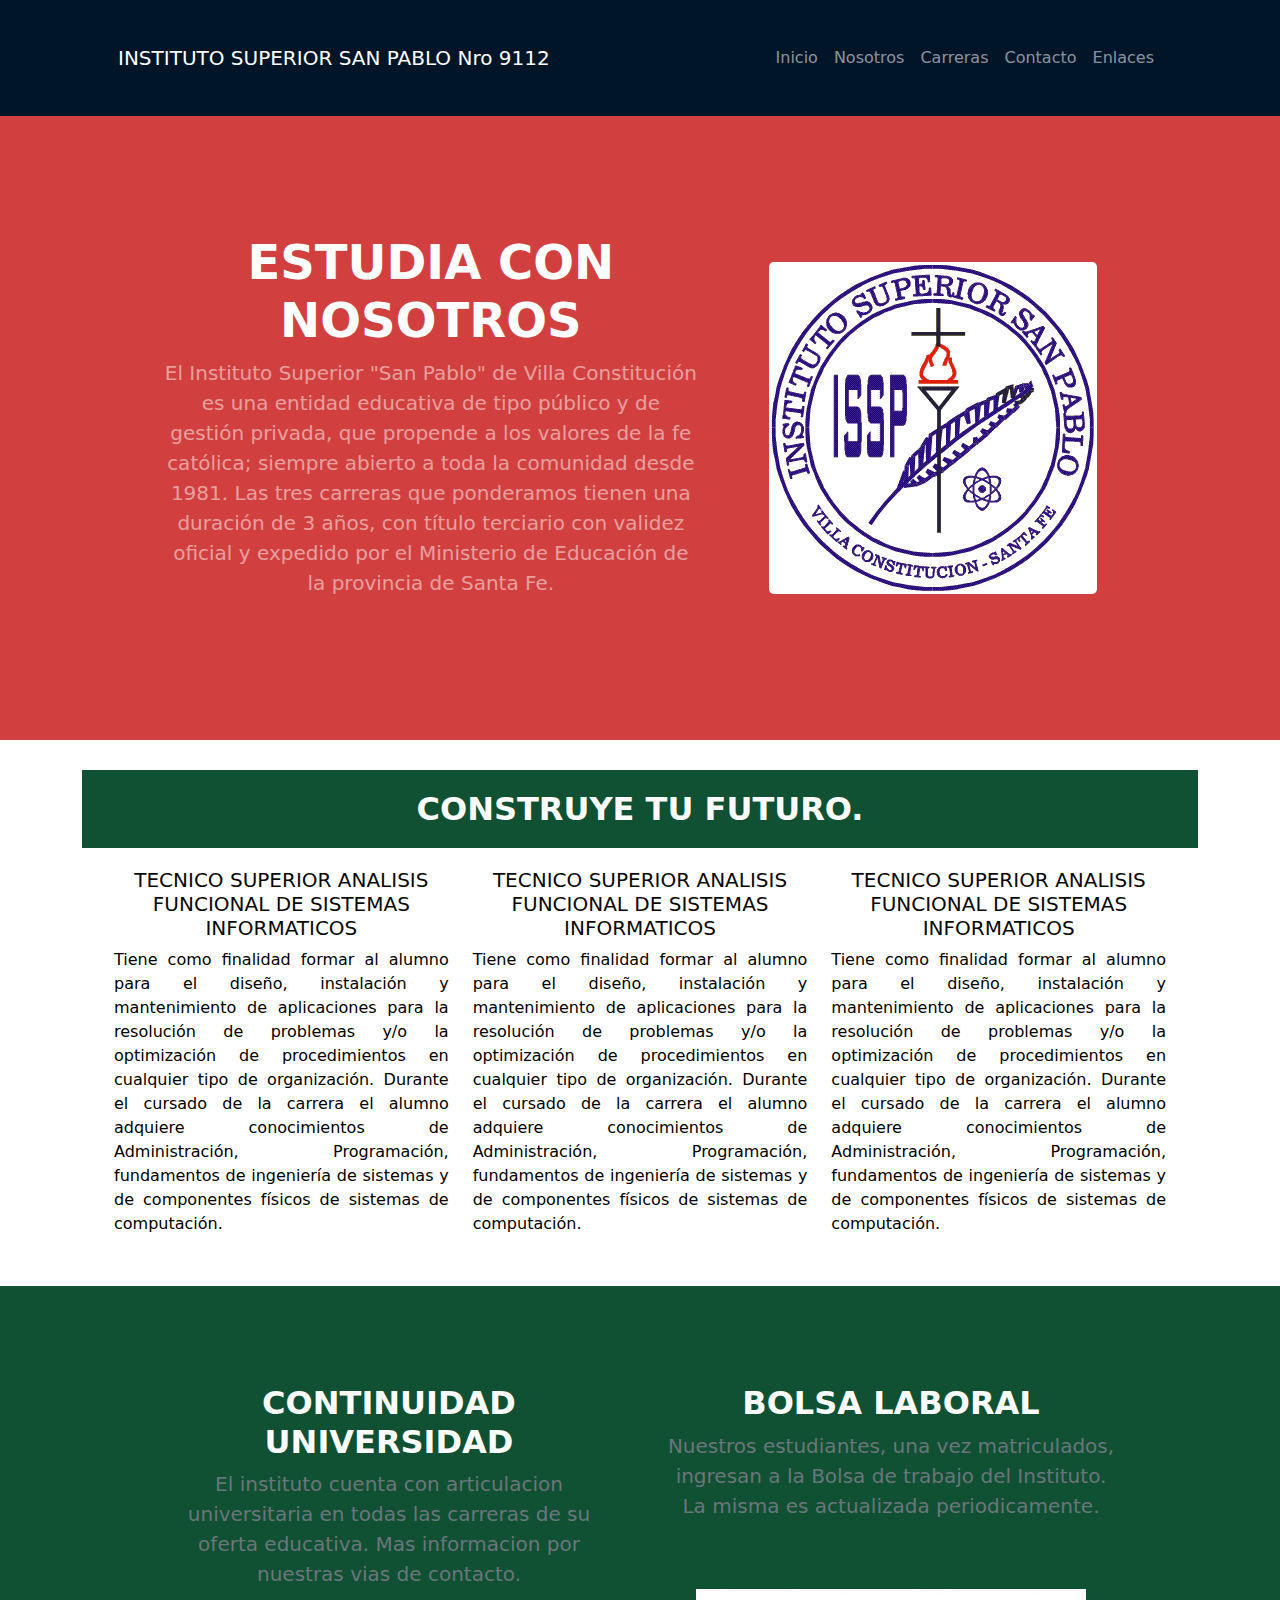
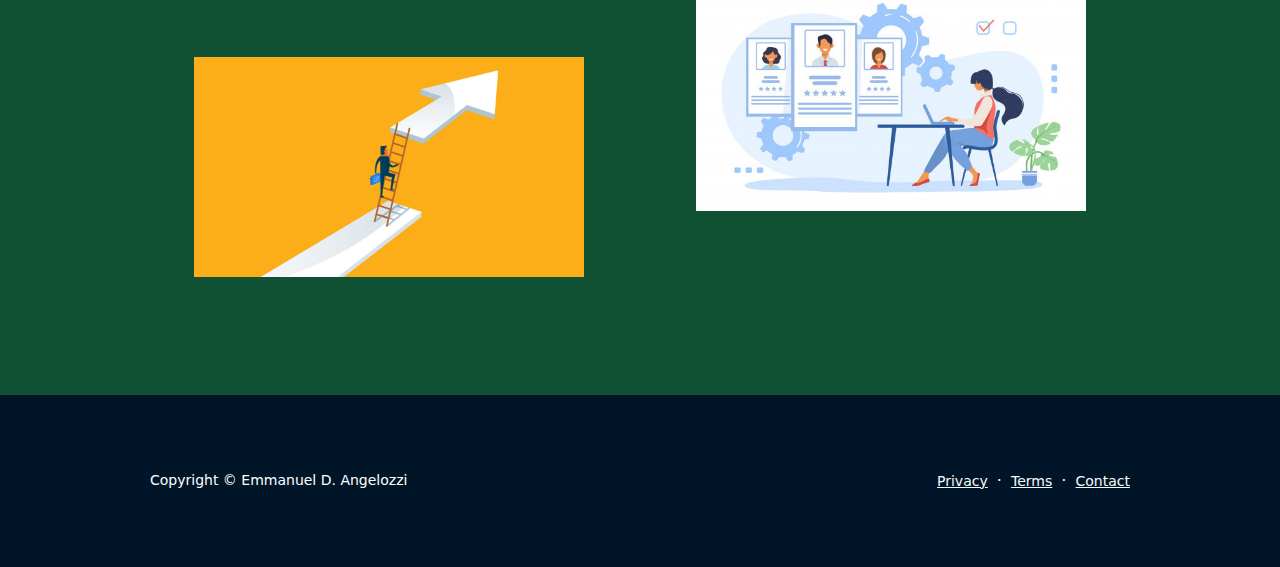
<file: tp3 angelozzi/index.html>
<!DOCTYPE html>
<html lang="en">
    <head>
        <meta charset="utf-8" />
        <meta name="viewport" content="width=device-width, initial-scale=1, shrink-to-fit=no" />
        <meta name="description" content="" />
        <meta name="author" content="" />
        <title>Instituto Superior San Pablo</title>
        <!-- Favicon-->
        <link rel="icon" type="image/x-icon" href="assets/favicon.ico" />
        <!-- Bootstrap icons-->
        <link href="https://cdn.jsdelivr.net/npm/bootstrap-icons@1.5.0/font/bootstrap-icons.css" rel="stylesheet" />
        <!-- Core theme CSS (includes Bootstrap)-->
        <link href="css/styles.css" rel="stylesheet" />
    </head>
    <body class="d-flex flex-column h-100">
        <main class="flex-shrink-0">
            <!-- MENU DE NAVEGACION-->
            <nav class="navbar navbar-expand-lg navbar-dark bg-dark">
                <div class="container px-5">
                    <a class="navbar-brand" href="index.html">INSTITUTO SUPERIOR SAN PABLO Nro 9112</a>
                    <button class="navbar-toggler" type="button" data-bs-toggle="collapse" data-bs-target="#navbarSupportedContent" aria-controls="navbarSupportedContent" aria-expanded="false" aria-label="Toggle navigation"><span class="navbar-toggler-icon"></span></button>
                    <div class="collapse navbar-collapse" id="navbarSupportedContent">
                        <ul class="navbar-nav ms-auto mb-2 mb-lg-0">
                            <li class="nav-item"><a class="nav-link" href="index.html">Inicio</a></li>
                            <li class="nav-item"><a class="nav-link" href="staff.html">Nosotros</a></li>
                            <li class="nav-item"><a class="nav-link" href="carreras.html">Carreras</a></li>
                            <li class="nav-item"><a class="nav-link" href="contacto.html">Contacto</a></li>
                            <li class="nav-item"><a class="nav-link" href="faq.html">Enlaces</a></li>
                        </ul>
                    </div>
                </div>
            </nav>
            <!-- Header-->
            <header class="bg-cosa py-5">
                <div class="container px-5">
                    <div class="row gx-5 align-items-center justify-content-center">
                        <div class="col-lg-8 col-xl-7 col-xxl-6">
                            <div class="estudia">
                                <h1 class="display-5 fw-bolder text-white mb-2">ESTUDIA CON NOSOTROS</h1>
                                <p class="lead fw-normal text-white-50 mb-4">El Instituto Superior "San Pablo" de Villa Constitución es una entidad educativa de tipo público y de gestión privada, que propende a los valores de la fe católica; siempre abierto a toda la comunidad desde 1981. Las tres carreras que ponderamos tienen una duración de 3 años, con título terciario con validez oficial y expedido por el Ministerio de Educación de la provincia de Santa Fe.</p>
                            </div>
                        </div>
                        <div class="col-xl-5 col-xxl-6 d-none d-xl-block text-center"><img class="img-fluid rounded-3 my-5" src="galeria/logoissp.jpg" alt="..." /></div>
                    </div>
                </div>
            </header>
            <!-- CONSTRUYE TU FUTURO-->
            <section>
                <div class="container">
                        <div class="titulo">
                            <h2 class="fw-bolder mb-0 text-center">CONSTRUYE TU FUTURO.</h2>
                        </div>
                    <div class="row">
                        <div class="col sm-4">
                            <h2 class="h5">TECNICO SUPERIOR ANALISIS FUNCIONAL DE SISTEMAS INFORMATICOS</h2>
                            <p class="mb-0">Tiene como finalidad formar al alumno para el diseño, instalación y mantenimiento de aplicaciones para la resolución de problemas y/o la optimización de procedimientos en cualquier tipo de organización. Durante el cursado de la carrera el alumno adquiere conocimientos de Administración, Programación, fundamentos de ingeniería de sistemas y de componentes físicos de sistemas de computación.</p>
                        </div>
                        <div class="col sm-4">
                            <h2 class="h5">TECNICO SUPERIOR ANALISIS FUNCIONAL DE SISTEMAS INFORMATICOS</h2>
                            <p class="mb-0">Tiene como finalidad formar al alumno para el diseño, instalación y mantenimiento de aplicaciones para la resolución de problemas y/o la optimización de procedimientos en cualquier tipo de organización. Durante el cursado de la carrera el alumno adquiere conocimientos de Administración, Programación, fundamentos de ingeniería de sistemas y de componentes físicos de sistemas de computación.</p>
                        </div>
                        <div class="col sm-4">
                            <h2 class="h5">TECNICO SUPERIOR ANALISIS FUNCIONAL DE SISTEMAS INFORMATICOS</h2>
                            <p class="mb-0">Tiene como finalidad formar al alumno para el diseño, instalación y mantenimiento de aplicaciones para la resolución de problemas y/o la optimización de procedimientos en cualquier tipo de organización. Durante el cursado de la carrera el alumno adquiere conocimientos de Administración, Programación, fundamentos de ingeniería de sistemas y de componentes físicos de sistemas de computación.</p>
                        </div>
                    </div>
                </div>
            </section>
            <!-- UNIVERSIDAD Y TRABAJO-->
            <section class="trabajo">
                <div class="container px-5 my-5">
                    <div class="row gx-5 justify-content-center">
                        <div class="col-lg-8 col-xl-6">
                            <div class="text-center">
                                <h2 class="fw-bolder">CONTINUIDAD UNIVERSIDAD</h2>
                                <p class="lead fw-normal text-muted mb-5">El instituto cuenta con articulacion universitaria en todas las carreras de su oferta educativa. Mas informacion por nuestras vias de contacto.</p>
                                <div class="row justify-content-center">
                                    <div class="col">
                                        <img class= "img-fluid" src="galeria/continuidad.jpg" alt="" class="">
                                    </div>
                                    </div>
                                </div>
                            </div>
                            <div class="col-lg-8 col-xl-6">
                                <div class="text-center">
                                    <h2 class="fw-bolder">BOLSA LABORAL</h2>
                                    <p class="lead fw-normal text-muted mb-5">Nuestros estudiantes, una vez matriculados, ingresan a la Bolsa de trabajo del Instituto. La misma es actualizada periodicamente.</p>
                                    <div class="row justify-content-center">
                                        <div class="col">
                                            <img class= "img-fluid" src="galeria/bolsadetrabajo.jpg" alt="" class="">
                                        </div>
                                        </div>
                                    </div>
                                </div>
                        </div>
                    </div>
                </div>
            </section>
        </main>
        <!-- Footer-->
        <footer class="bg-dark py-4 mt-auto">
            <div class="container px-5">
                <div class="row align-items-center justify-content-between flex-column flex-sm-row">
                    <div class="col-auto"><div class="small m-0 text-white">Copyright &copy; Emmanuel D. Angelozzi</div></div>
                    <div class="col-auto">
                        <a class="link-light small" href="#!">Privacy</a>
                        <span class="text-white mx-1">&middot;</span>
                        <a class="link-light small" href="#!">Terms</a>
                        <span class="text-white mx-1">&middot;</span>
                        <a class="link-light small" href="#!">Contact</a>
                    </div>
                </div>
            </div>
        </footer>
        <!-- Bootstrap core JS-->
        <script src="https://cdn.jsdelivr.net/npm/bootstrap@5.0.2/dist/js/bootstrap.bundle.min.js"></script>
        <!-- Core theme JS-->
        <script src="js/scripts.js"></script>
    </body>
</html>
</file>
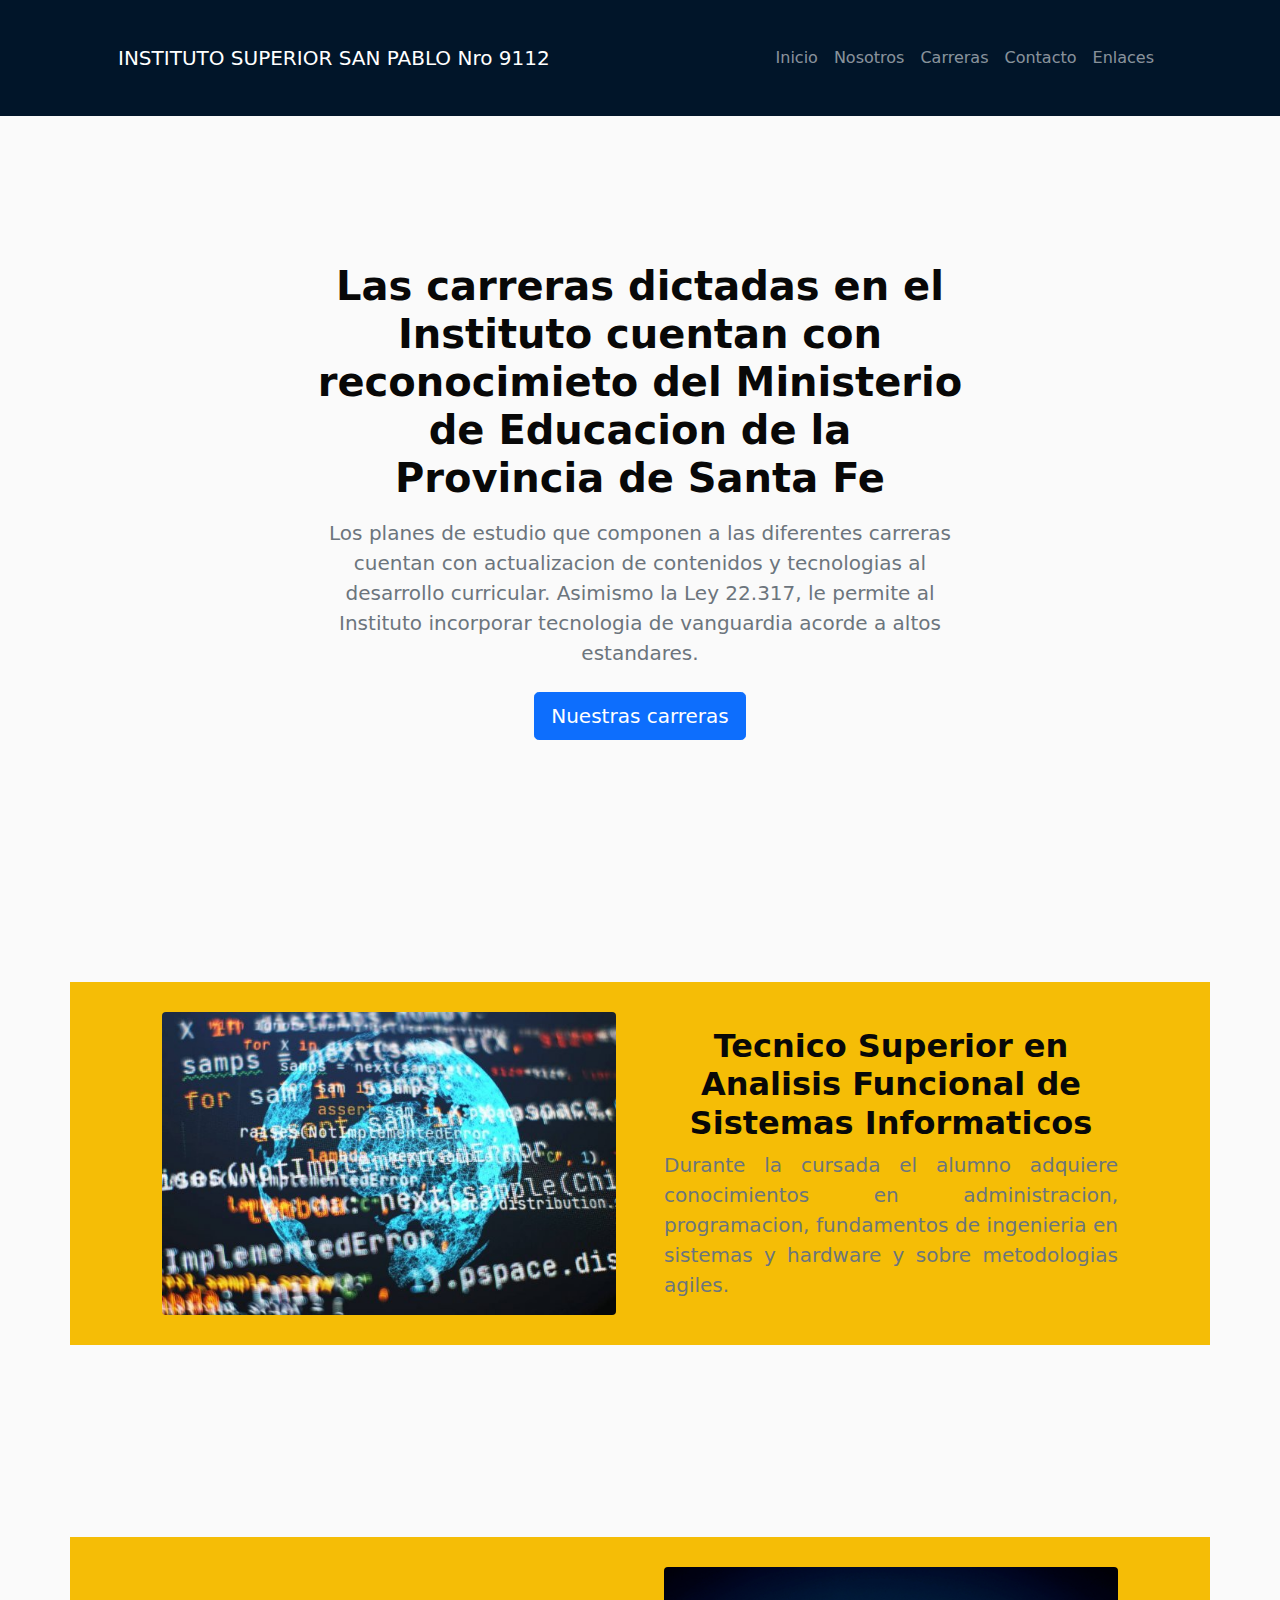
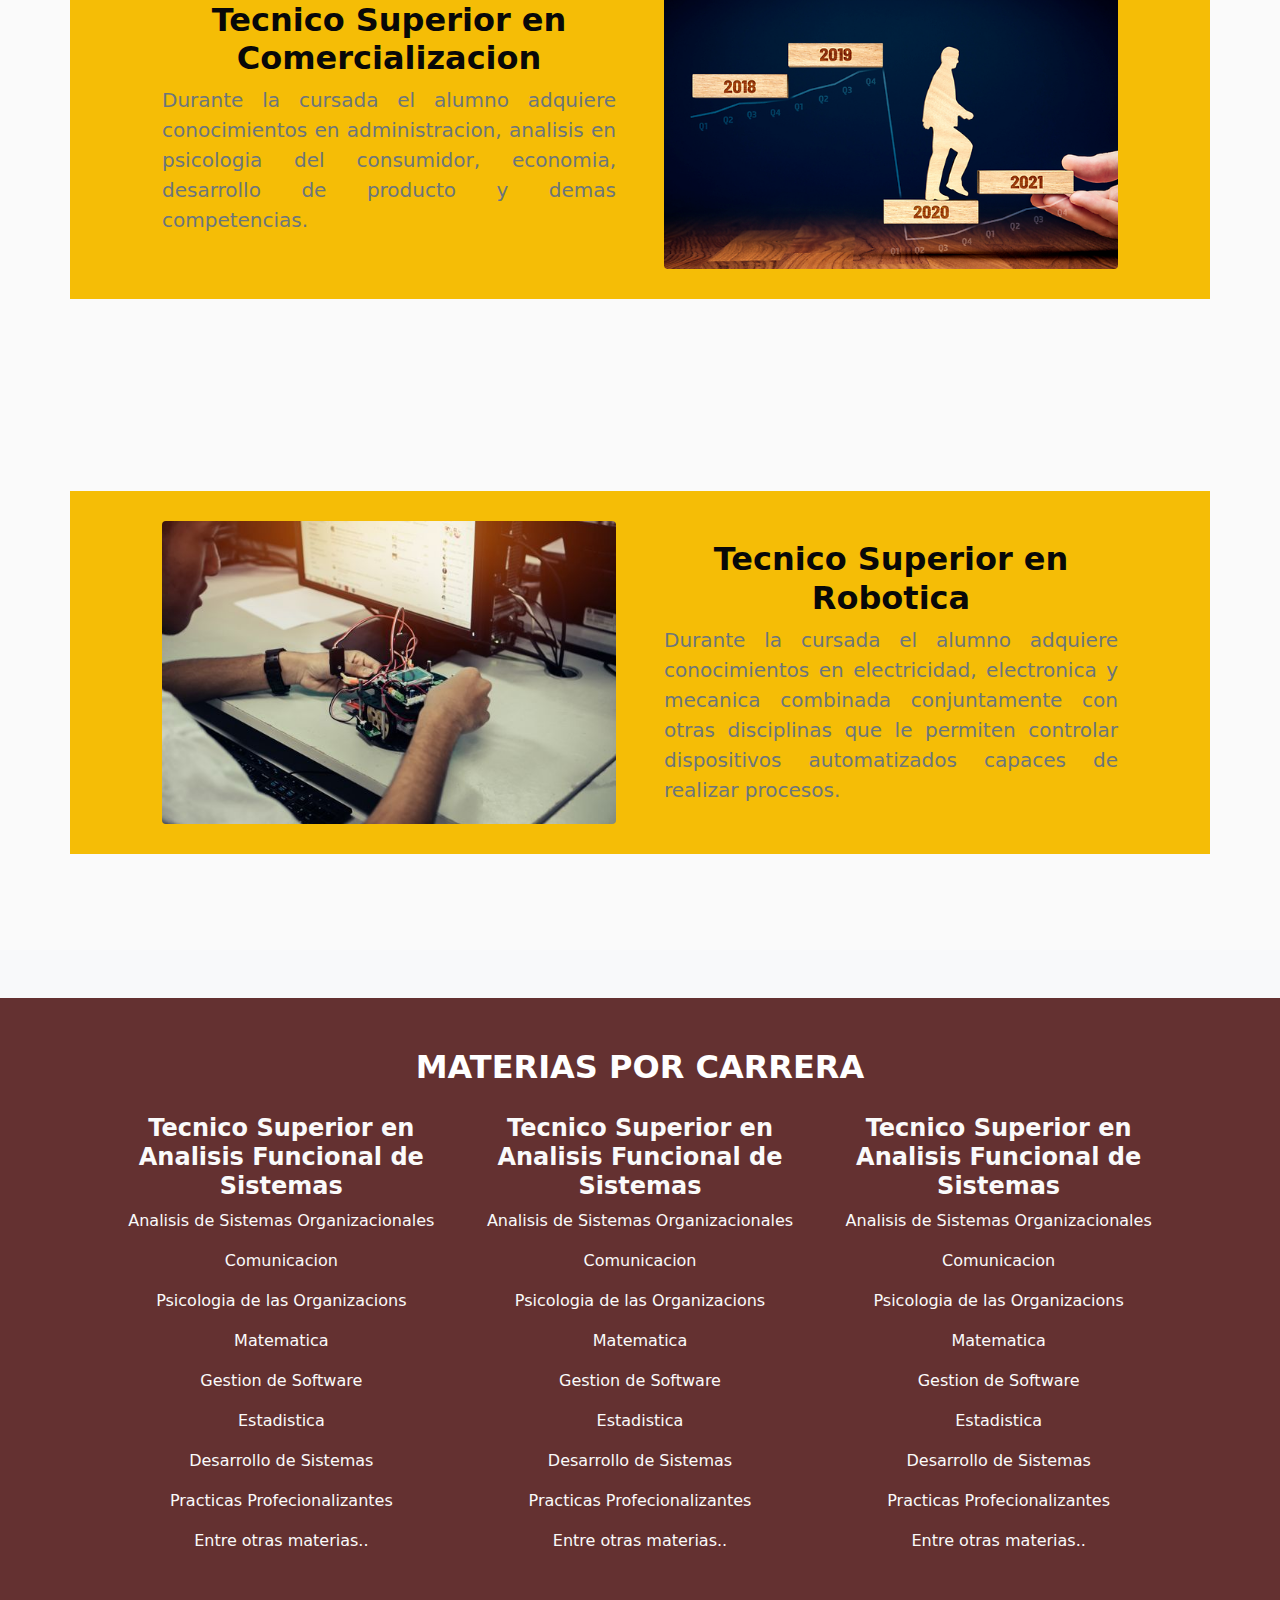
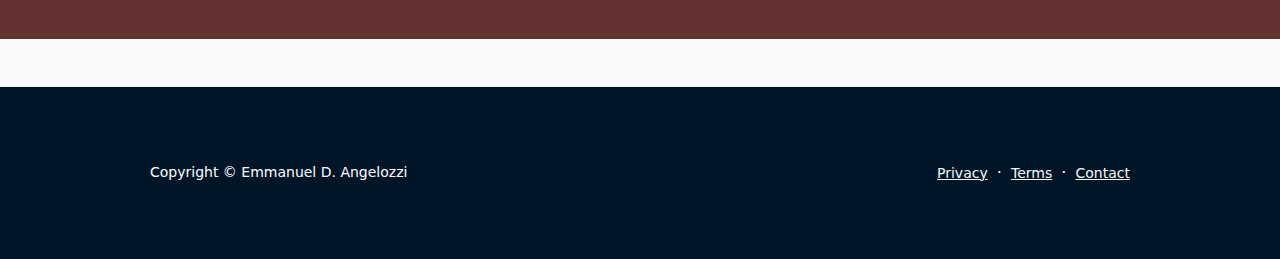
<file: tp3 angelozzi/carreras.html>
<!DOCTYPE html>
<html lang="en">
    <head>
        <meta charset="utf-8" />
        <meta name="viewport" content="width=device-width, initial-scale=1, shrink-to-fit=no" />
        <meta name="description" content="" />
        <meta name="author" content="" />
        <title>Instituto Superior San Pablo</title>
        <!-- Favicon-->
        <link rel="icon" type="image/x-icon" href="assets/favicon.ico" />
        <!-- Bootstrap icons-->
        <link href="https://cdn.jsdelivr.net/npm/bootstrap-icons@1.5.0/font/bootstrap-icons.css" rel="stylesheet" />
        <!-- Core theme CSS (includes Bootstrap)-->
        <link href="css/styles.css" rel="stylesheet" />
    </head>
    <body class="d-flex flex-column">
        <main class="flex-shrink-0">
            <!-- Navigation-->
            <nav class="navbar navbar-expand-lg navbar-dark bg-dark">
                <div class="container px-5">
                    <a class="navbar-brand" href="index.html">INSTITUTO SUPERIOR SAN PABLO Nro 9112</a>
                    <button class="navbar-toggler" type="button" data-bs-toggle="collapse" data-bs-target="#navbarSupportedContent" aria-controls="navbarSupportedContent" aria-expanded="false" aria-label="Toggle navigation"><span class="navbar-toggler-icon"></span></button>
                    <div class="collapse navbar-collapse" id="navbarSupportedContent">
                        <ul class="navbar-nav ms-auto mb-2 mb-lg-0">
                            <li class="nav-item"><a class="nav-link" href="index.html">Inicio</a></li>
                            <li class="nav-item"><a class="nav-link" href="staff.html">Nosotros</a></li>
                            <li class="nav-item"><a class="nav-link" href="carreras.html">Carreras</a></li>
                            <li class="nav-item"><a class="nav-link" href="contacto.html">Contacto</a></li>
                            <li class="nav-item"><a class="nav-link" href="faq.html">Enlaces</a></li>
                        </ul>
                    </div>
                </div>
            </nav>
            <!-- Header-->
            <header class="py-5">
                <div class="container px-5">
                    <div class="row justify-content-center">
                        <div class="col-lg-8 col-xxl-6">
                            <div class="text-center my-5">
                                <h1 class="fw-bolder mb-3">Las carreras dictadas en el Instituto cuentan con reconocimieto del Ministerio de Educacion de la Provincia de Santa Fe</h1>
                                <p class="lead fw-normal text-muted mb-4">Los planes de estudio que componen a las diferentes carreras cuentan con actualizacion de contenidos y tecnologias al desarrollo curricular. Asimismo la Ley 22.317, le permite al Instituto incorporar tecnologia de vanguardia acorde a altos estandares.</p>
                                <a class="btn btn-primary btn-lg" href="#scroll-target">Nuestras carreras</a>
                            </div>
                        </div>
                    </div>
                </div>
            </header>
            <!-- seccion analista-->
            <section class="py-5" id="scroll-target">
                <div class="container px-5 my-5 bg-primary">
                    <div class="row gx-5 align-items-center">
                        <div class="col-lg-6">
                            <img class="img-fluid rounded mb-5 mb-lg-0" src="galeria/sistemas.jpg" alt="..." />
                        </div>
                        <div class="col-lg-6">
                            <h2 class="fw-bolder">Tecnico Superior en Analisis Funcional de Sistemas Informaticos</h2>
                            <p class="lead fw-normal text-muted mb-0">Durante la cursada el alumno adquiere conocimientos en administracion, programacion, fundamentos de ingenieria en sistemas y hardware y sobre metodologias agiles.</p>
                        </div>
                    </div>
                </div>
            </section>
            <!-- seccion comerc-->
            <section class="py-5">
                <div class="container px-5 my-5 bg-primary">
                    <div class="row gx-5 align-items-center">
                        <div class="col-lg-6 order-first order-lg-last"><img class="img-fluid rounded mb-5 mb-lg-0" src="galeria/comercio.jpg" alt="..." /></div>
                        <div class="col-lg-6">
                            <h2 class="fw-bolder">Tecnico Superior en Comercializacion</h2>
                            <p class="lead fw-normal text-muted mb-0">Durante la cursada el alumno adquiere conocimientos en administracion, analisis en psicologia del consumidor, economia, desarrollo de producto y demas competencias.</p>
                        </div>
                    </div>
                </div>
            </section>
            <!-- seccion robot-->
            <section class="py-5" id="scroll-target">
                <div class="container px-5 my-5 bg-primary">
                    <div class="row gx-5 align-items-center">
                        <div class="col-lg-6"><img class="img-fluid rounded mb-5 mb-lg-0" src="galeria/robotica.jpg" alt="..." /></div>
                        <div class="col-lg-6">
                            <h2 class="fw-bolder">Tecnico Superior en Robotica</h2>
                            <p class="lead fw-normal text-muted mb-0">Durante la cursada el alumno adquiere conocimientos en electricidad, electronica y mecanica combinada conjuntamente con otras disciplinas que le permiten controlar dispositivos automatizados capaces de realizar procesos.</p>
                        </div>
                    </div>
                </div>
            </section>
            <!-- materias-->
            <section class="py-5 bg-light">
                <div class="materias">
                <div class="container">
                    <div class="text-center">
                        <h2 class="fw-bolder">MATERIAS POR CARRERA</h2>
                    </div>
                    <div class="row">
                        <div class="col-sm-4">
                            <h4 class="fw-bolder">Tecnico Superior en Analisis Funcional de Sistemas</h5>
                                <p>Analisis de Sistemas Organizacionales</p>
                                <p>Comunicacion</p>
                                <p>Psicologia de las Organizacions</p>
                                <p>Matematica</p>
                                <p>Gestion de Software</p>
                                <p>Estadistica</p>
                                <p>Desarrollo de Sistemas</p>
                                <p>Practicas Profecionalizantes</p>
                                <p>Entre otras materias..</p>
                        </div>
                        <div class="col-sm-4">
                            <h4 class="fw-bolder">Tecnico Superior en Analisis Funcional de Sistemas</h5>
                                <p>Analisis de Sistemas Organizacionales</p>
                                <p>Comunicacion</p>
                                <p>Psicologia de las Organizacions</p>
                                <p>Matematica</p>
                                <p>Gestion de Software</p>
                                <p>Estadistica</p>
                                <p>Desarrollo de Sistemas</p>
                                <p>Practicas Profecionalizantes</p>
                                <p>Entre otras materias..</p>
                        </div>
                        <div class="col-sm-4">
                            <h4 class="fw-bolder">Tecnico Superior en Analisis Funcional de Sistemas</h5>
                                <p>Analisis de Sistemas Organizacionales</p>
                                <p>Comunicacion</p>
                                <p>Psicologia de las Organizacions</p>
                                <p>Matematica</p>
                                <p>Gestion de Software</p>
                                <p>Estadistica</p>
                                <p>Desarrollo de Sistemas</p>
                                <p>Practicas Profecionalizantes</p>
                                <p>Entre otras materias..</p>
                        </div>
                    </div>
                    </div>
                </div>
            </section>
        </main>
        <!-- Footer-->
        <footer class="bg-dark py-4 mt-auto">
            <div class="container px-5">
                <div class="row align-items-center justify-content-between flex-column flex-sm-row">
                    <div class="col-auto"><div class="small m-0 text-white">Copyright &copy; Emmanuel D. Angelozzi</div></div>
                    <div class="col-auto">
                        <a class="link-light small" href="#!">Privacy</a>
                        <span class="text-white mx-1">&middot;</span>
                        <a class="link-light small" href="#!">Terms</a>
                        <span class="text-white mx-1">&middot;</span>
                        <a class="link-light small" href="#!">Contact</a>
                    </div>
                </div>
            </div>
        </footer>
        <!-- Bootstrap core JS-->
        <script src="https://cdn.jsdelivr.net/npm/bootstrap@5.0.2/dist/js/bootstrap.bundle.min.js"></script>
        <!-- Core theme JS-->
        <script src="js/scripts.js"></script>
    </body>
</html>
</file>
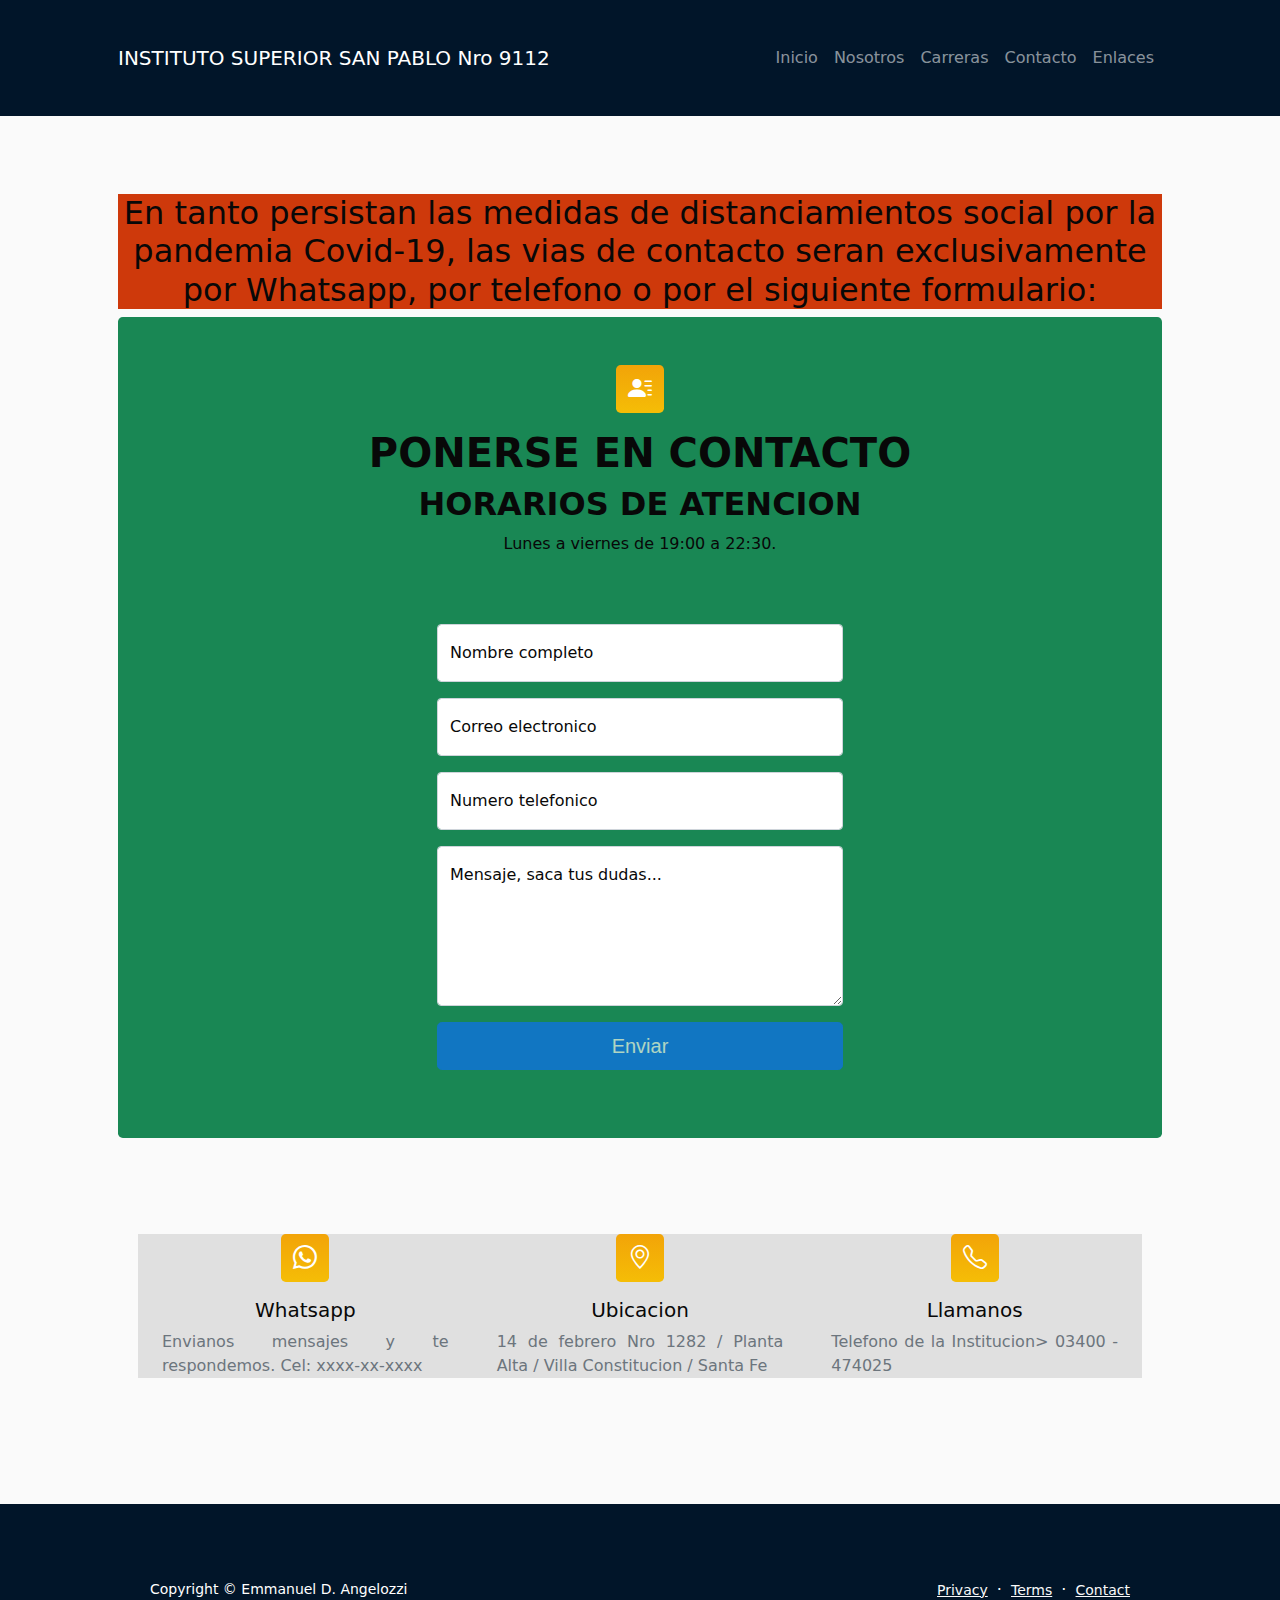
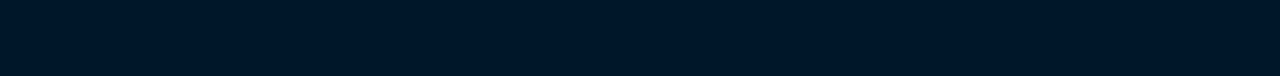
<file: tp3 angelozzi/contacto.html>
<!DOCTYPE html>
<html lang="en">
    <head>
        <meta charset="utf-8" />
        <meta name="viewport" content="width=device-width, initial-scale=1, shrink-to-fit=no" />
        <meta name="description" content />
        <meta name="author" content />
        <title>Instituto Superior San Pablo</title>
        <!-- Favicon-->
        <link rel="icon" type="image/x-icon" href="assets/favicon.ico" />
        <!-- Bootstrap icons-->
        <link href="https://cdn.jsdelivr.net/npm/bootstrap-icons@1.5.0/font/bootstrap-icons.css" rel="stylesheet" />
        <!-- Core theme CSS (includes Bootstrap)-->
        <link href="css/styles.css" rel="stylesheet" />
    </head>
    <body class="d-flex flex-column">
        <main class="flex-shrink-0">
            <!-- Navigation-->
            <nav class="navbar navbar-expand-lg navbar-dark bg-dark">
                <div class="container px-5">
                    <a class="navbar-brand" href="index.html">INSTITUTO SUPERIOR SAN PABLO Nro 9112</a>
                    <button class="navbar-toggler" type="button" data-bs-toggle="collapse" data-bs-target="#navbarSupportedContent" aria-controls="navbarSupportedContent" aria-expanded="false" aria-label="Toggle navigation"><span class="navbar-toggler-icon"></span></button>
                    <div class="collapse navbar-collapse" id="navbarSupportedContent">
                        <ul class="navbar-nav ms-auto mb-2 mb-lg-0">
                            <li class="nav-item"><a class="nav-link" href="index.html">Inicio</a></li>
                            <li class="nav-item"><a class="nav-link" href="staff.html">Nosotros</a></li>
                            <li class="nav-item"><a class="nav-link" href="carreras.html">Carreras</a></li>
                            <li class="nav-item"><a class="nav-link" href="contacto.html">Contacto</a></li>
                            <li class="nav-item"><a class="nav-link" href="faq.html">Enlaces</a></li>
                        </ul>
                    </div>
                </div>
            </nav>
            <!-- Page content-->
            <section class="py-5">
                <div class="container px-5">
                    <section class="covid bg-covid">
                        <h2>En tanto persistan las medidas de distanciamientos social por la pandemia Covid-19, las vias de contacto seran exclusivamente por Whatsapp, por telefono o por el siguiente formulario:</h2>
                    </section>
                    <!-- Contact form-->
                    <div class="bg-success rounded-3 py-5 px-4 px-md-5 mb-5">
                        <div class="text-center mb-5">
                            <div class="feature bg-primary bg-gradient text-white rounded-3 mb-3"><i class="bi bi-person-lines-fill"></i></div>
                            <h1 class="fw-bolder">PONERSE EN CONTACTO</h1>
                            <h2 class="fw-bolder">HORARIOS DE ATENCION</h2>
                            <P>Lunes a viernes de 19:00 a 22:30.</P>
                        </div>
                        <div class="row gx-5 justify-content-center">
                            <div class="col-lg-8 col-xl-6">
                                <!-- * * * * * * * * * * * * * * *-->
                                <!-- * * SB Forms Contact Form * *-->
                                <!-- * * * * * * * * * * * * * * *-->
                                <!-- This form is pre-integrated with SB Forms.-->
                                <!-- To make this form functional, sign up at-->
                                <!-- https://startbootstrap.com/solution/contact-forms-->
                                <!-- to get an API token!-->
                                <form id="contactForm" data-sb-form-api-token="API_TOKEN">
                                    <!-- Name input-->
                                    <div class="form-floating mb-3">
                                        <input class="form-control" id="name" type="text" placeholder="Enter your name..." data-sb-validations="required" />
                                        <label for="name">Nombre completo</label>
                                        <div class="invalid-feedback" data-sb-feedback="name:required">A name is required.</div>
                                    </div>
                                    <!-- Email address input-->
                                    <div class="form-floating mb-3">
                                        <input class="form-control" id="email" type="email" placeholder="name@example.com" data-sb-validations="required,email" />
                                        <label for="email">Correo electronico</label>
                                        <div class="invalid-feedback" data-sb-feedback="email:required">An email is required.</div>
                                        <div class="invalid-feedback" data-sb-feedback="email:email">Email is not valid.</div>
                                    </div>
                                    <!-- Phone number input-->
                                    <div class="form-floating mb-3">
                                        <input class="form-control" id="phone" type="tel" placeholder="(123) 456-7890" data-sb-validations="required" />
                                        <label for="phone">Numero telefonico</label>
                                        <div class="invalid-feedback" data-sb-feedback="phone:required">A phone number is required.</div>
                                    </div>
                                    <!-- Message input-->
                                    <div class="form-floating mb-3">
                                        <textarea class="form-control" id="message" type="text" placeholder="Enter your message here..." style="height: 10rem" data-sb-validations="required"></textarea>
                                        <label for="message">Mensaje, saca tus dudas...</label>
                                        <div class="invalid-feedback" data-sb-feedback="message:required">A message is required.</div>
                                    </div>
                                    <!-- Submit success message-->
                                    <!---->
                                    <!-- This is what your users will see when the form-->
                                    <!-- has successfully submitted-->
                                    <div class="d-none" id="submitSuccessMessage">
                                        <div class="text-center mb-3">
                                            <div class="fw-bolder">Form submission successful!</div>
                                            To activate this form, sign up at
                                            <br />
                                            <a href="https://startbootstrap.com/solution/contact-forms">https://startbootstrap.com/solution/contact-forms</a>
                                        </div>
                                    </div>
                                    <!-- Submit error message-->
                                    <!---->
                                    <!-- This is what your users will see when there is-->
                                    <!-- an error submitting the form-->
                                    <div class="d-none" id="submitErrorMessage"><div class="text-center text-danger mb-3">Error sending message!</div></div>
                                    <!-- Submit Button-->
                                    <div class="d-grid"><button class="btn btn-primary btn-lg disabled" id="submitButton" type="submit">Enviar</button></div>
                                </form>
                            </div>
                        </div>
                    </div>
                    <!-- Contact cards-->
                    <div class="row gx-5 row-cols-2 row-cols-lg-4 py-5">
                        <div class="col-sm-3">
                            <div class="feature bg-primary bg-gradient text-white rounded-3 mb-3"><i class="bi bi-whatsapp"></i></div>
                            <div class="h5">Whatsapp</div>
                            <p class="text-muted mb-0">Envianos mensajes y te respondemos. Cel: xxxx-xx-xxxx</p>
                        </div>
                        <div class="col-sm-3">
                            <div class="feature bg-primary bg-gradient text-white rounded-3 mb-3"><i class="bi bi-geo-alt"></i></div>
                            <div class="h5">Ubicacion</div>
                            <p class="text-muted mb-0">14 de febrero Nro 1282 / Planta Alta / Villa Constitucion / Santa Fe</p>
                        </div>
                        <div class="col-sm-3">
                            <div class="feature bg-primary bg-gradient text-white rounded-3 mb-3"><i class="bi bi-telephone"></i></div>
                            <div class="h5">Llamanos</div>
                            <p class="text-muted mb-0">Telefono de la Institucion> 03400 - 474025</p>
                        </div>
                    </div>
                </div>
            </section>
        </main>
        <!-- Footer-->
                <footer class="bg-dark py-4 mt-auto">
            <div class="container px-5">
                <div class="row align-items-center justify-content-between flex-column flex-sm-row">
                    <div class="col-auto"><div class="small m-0 text-white">Copyright &copy; Emmanuel D. Angelozzi</div></div>
                    <div class="col-auto">
                        <a class="link-light small" href="#!">Privacy</a>
                        <span class="text-white mx-1">&middot;</span>
                        <a class="link-light small" href="#!">Terms</a>
                        <span class="text-white mx-1">&middot;</span>
                        <a class="link-light small" href="#!">Contact</a>
                    </div>
                </div>
            </div>
        </footer>
        <!-- Bootstrap core JS-->
        <script src="https://cdn.jsdelivr.net/npm/bootstrap@5.0.2/dist/js/bootstrap.bundle.min.js"></script>
        <!-- Core theme JS-->
        <script src="js/scripts.js"></script>
        <!-- * * * * * * * * * * * * * * * * * * * * * * * * * * * * * * * * * * * * * * * *-->
        <!-- * *                               SB Forms JS                               * *-->
        <!-- * * Activate your form at https://startbootstrap.com/solution/contact-forms * *-->
        <!-- * * * * * * * * * * * * * * * * * * * * * * * * * * * * * * * * * * * * * * * *-->
        <script src="https://cdn.startbootstrap.com/sb-forms-latest.js"></script>
    </body>
</html>
</file>
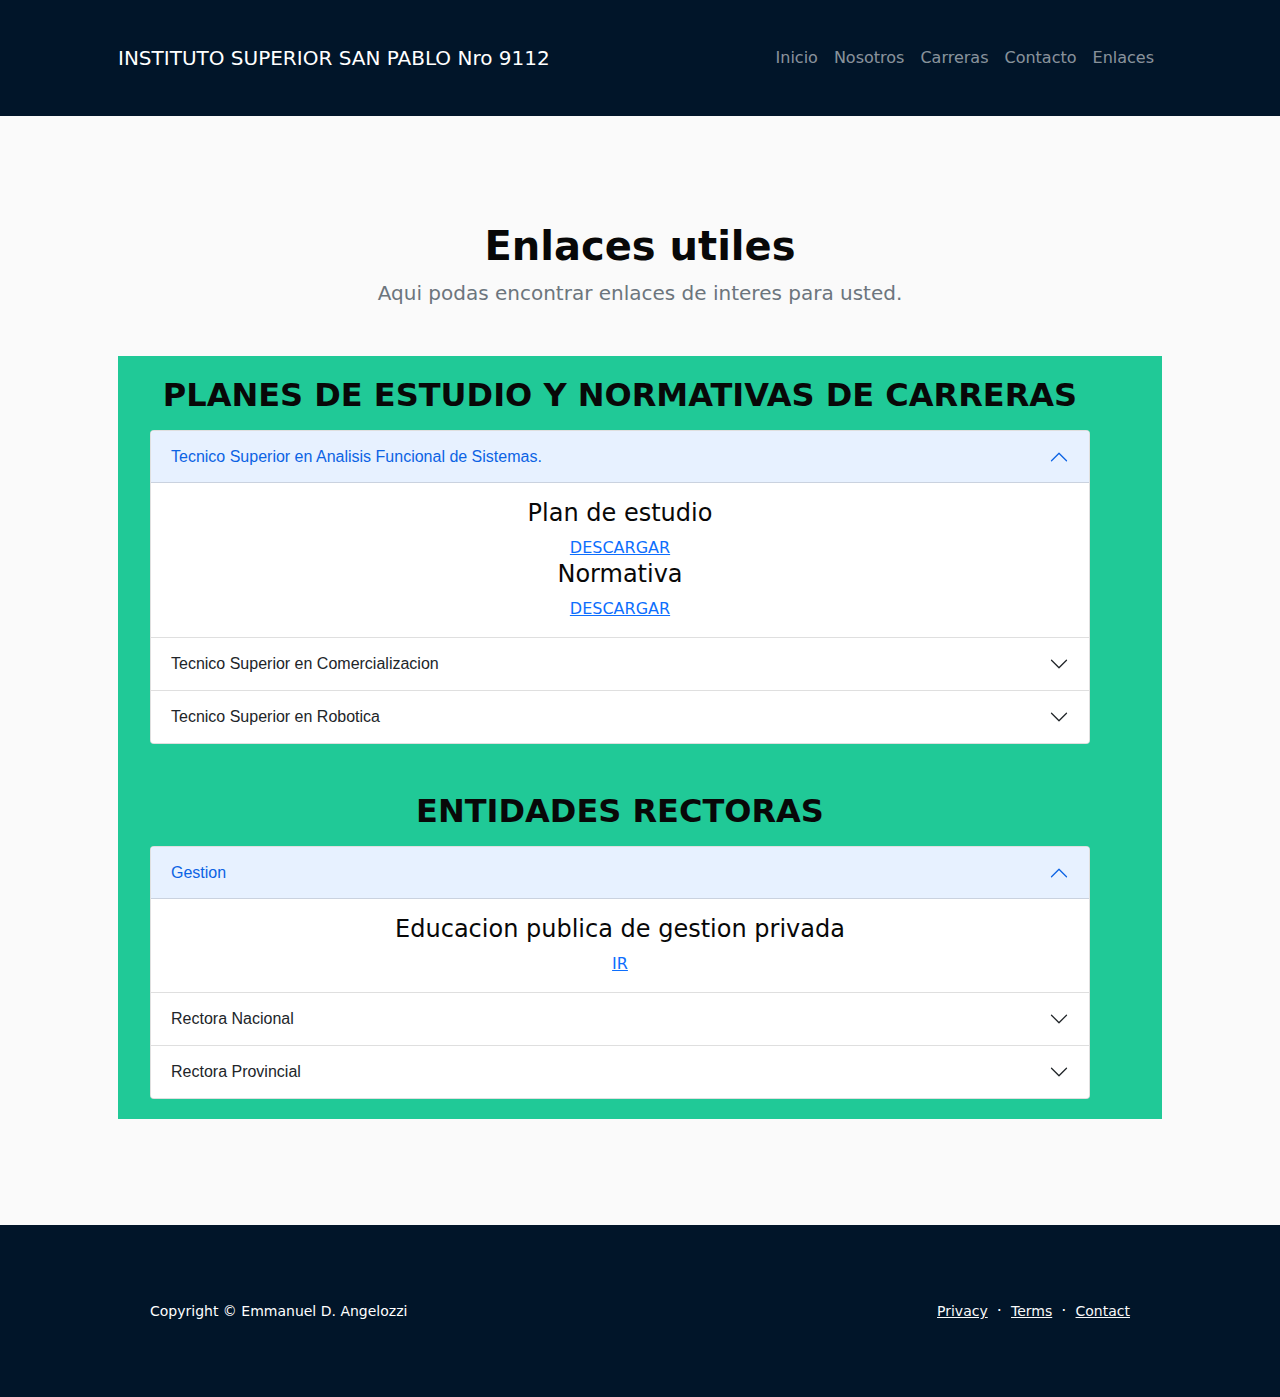
<file: tp3 angelozzi/faq.html>
<!DOCTYPE html>
<html lang="en">
    <head>
        <meta charset="utf-8" />
        <meta name="viewport" content="width=device-width, initial-scale=1, shrink-to-fit=no" />
        <meta name="description" content="" />
        <meta name="author" content="" />
        <title>Instituto Superior San Pablo</title>
        <!-- Favicon-->
        <link rel="icon" type="image/x-icon" href="assets/favicon.ico" />
        <!-- Bootstrap icons-->
        <link href="https://cdn.jsdelivr.net/npm/bootstrap-icons@1.5.0/font/bootstrap-icons.css" rel="stylesheet" />
        <!-- Core theme CSS (includes Bootstrap)-->
        <link href="css/styles.css" rel="stylesheet" />
    </head>
    <body class="d-flex flex-column h-100">
        <main class="flex-shrink-0">
            <!-- Navigation-->
            <nav class="navbar navbar-expand-lg navbar-dark bg-dark">
                <div class="container px-5">
                    <a class="navbar-brand" href="index.html">INSTITUTO SUPERIOR SAN PABLO Nro 9112</a>
                    <button class="navbar-toggler" type="button" data-bs-toggle="collapse" data-bs-target="#navbarSupportedContent" aria-controls="navbarSupportedContent" aria-expanded="false" aria-label="Toggle navigation"><span class="navbar-toggler-icon"></span></button>
                    <div class="collapse navbar-collapse" id="navbarSupportedContent">
                        <ul class="navbar-nav ms-auto mb-2 mb-lg-0">
                            <li class="nav-item"><a class="nav-link" href="index.html">Inicio</a></li>
                            <li class="nav-item"><a class="nav-link" href="staff.html">Nosotros</a></li>
                            <li class="nav-item"><a class="nav-link" href="carreras.html">Carreras</a></li>
                            <li class="nav-item"><a class="nav-link" href="contacto.html">Contacto</a></li>
                            <li class="nav-item"><a class="nav-link" href="faq.html">Enlaces</a></li>
                        </ul>
                    </div>
                </div>
            </nav>
            <!-- Page Content-->
            <section class="py-5">
                <div class="container px-5 my-5">
                    <div class="text-center mb-5">
                        <h1 class="fw-bolder">Enlaces utiles</h1>
                        <p class="lead fw-normal text-muted mb-0">Aqui podas encontrar enlaces de interes para usted.</p>
                    </div>
                    <div class="row bg-faq">
                        <div class="col">
                            <!-- FAQ Accordion 1-->
                            <h2 class="fw-bolder mb-3">PLANES DE ESTUDIO Y NORMATIVAS DE CARRERAS</h2>
                            <div class="accordion mb-5" id="accordionExample">
                                <div class="accordion-item">
                                    <h3 class="accordion-header" id="headingOne"><button class="accordion-button" type="button" data-bs-toggle="collapse" data-bs-target="#collapseOne" aria-expanded="true" aria-controls="collapseOne">Tecnico Superior en Analisis Funcional de Sistemas.</button></h3>
                                    <div class="accordion-collapse collapse show" id="collapseOne" aria-labelledby="headingOne" data-bs-parent="#accordionExample">
                                        <div class="accordion-body">
                                            <h4>Plan de estudio</h4>
                                            <a href="galeria/sistemas/PlanAS.pdf">DESCARGAR</a>
                                            <h4>Normativa</h4>
                                            <a href="galeria/sistemas/dcas2016.pdf">DESCARGAR</a>
                                        </div>
                                    </div>
                                </div>
                                <div class="accordion-item">
                                    <h3 class="accordion-header" id="headingTwo"><button class="accordion-button collapsed" type="button" data-bs-toggle="collapse" data-bs-target="#collapseTwo" aria-expanded="false" aria-controls="collapseTwo">Tecnico Superior en Comercializacion</button></h3>
                                    <div class="accordion-collapse collapse" id="collapseTwo" aria-labelledby="headingTwo" data-bs-parent="#accordionExample">
                                        <div class="accordion-body">
                                            <h4>Plan de estudio</h4>
                                            <a href="galeria/comercializacion/PlanTSC.pdf">DESCARGAR</a>
                                            <h4>Normativa</h4>
                                            <a href="galeria/comercializacion/NormaTSC.pdf">DESCARGAR</a>
                                        </div>
                                    </div>
                                </div>
                                <div class="accordion-item">
                                    <h3 class="accordion-header" id="headingThree"><button class="accordion-button collapsed" type="button" data-bs-toggle="collapse" data-bs-target="#collapseThree" aria-expanded="false" aria-controls="collapseThree">Tecnico Superior en Robotica</button></h3>
                                    <div class="accordion-collapse collapse" id="collapseThree" aria-labelledby="headingThree" data-bs-parent="#accordionExample">
                                        <div class="accordion-body">
                                            <h4>Plan de estudio</h4>
                                            <a href="galeria/robotica/PlanTSR.pdf">DESCARGAR</a>
                                            <h4>Normativa</h4>
                                            <a href="galeria/robotica/NormaTSR.pdf">DESCARGAR</a>
                                        </div>
                                    </div>
                                </div>
                            </div>
                            <!-- FAQ Accordion 2-->
                            <h2 class="fw-bolder mb-3">ENTIDADES RECTORAS</h2>
                            <div class="accordion mb-5 mb-xl-0" id="accordionExample2">
                                <div class="accordion-item">
                                    <h3 class="accordion-header" id="headingOne"><button class="accordion-button" type="button" data-bs-toggle="collapse" data-bs-target="#collapseOne" aria-expanded="true" aria-controls="collapseOne">Gestion</button></h3>
                                    <div class="accordion-collapse collapse show" id="collapseOne" aria-labelledby="headingOne" data-bs-parent="#accordionExample2">
                                        <div class="accordion-body">
                                            <h4>Educacion publica de gestion privada</h4>
                                            <a href="http://www.santafe.gov.ar/index.php/educacion/guia/get_tree_by_node?node_id=155232">IR</a>
                                        </div>
                                    </div>
                                </div>
                                <div class="accordion-item">
                                    <h3 class="accordion-header" id="headingTwo"><button class="accordion-button collapsed" type="button" data-bs-toggle="collapse" data-bs-target="#collapseTwo" aria-expanded="false" aria-controls="collapseTwo">Rectora Nacional</button></h3>
                                    <div class="accordion-collapse collapse" id="collapseTwo" aria-labelledby="headingTwo" data-bs-parent="#accordionExample2">
                                        <div class="accordion-body">
                                            <h4>Ministerio de Educacion de la Nacion</h4>
                                            <a href="https://www.argentina.gob.ar/educacion">IR</a>
                                        </div>
                                    </div>
                                </div>
                                <div class="accordion-item">
                                    <h3 class="accordion-header" id="headingThree"><button class="accordion-button collapsed" type="button" data-bs-toggle="collapse" data-bs-target="#collapseThree" aria-expanded="false" aria-controls="collapseThree">Rectora Provincial</button></h3>
                                    <div class="accordion-collapse collapse" id="collapseThree" aria-labelledby="headingThree" data-bs-parent="#accordionExample2">
                                        <div class="accordion-body">
                                            <h4>Ministerio de Educacion de Santa Fe</h4>
                                            <a href="https://www.santafe.gov.ar/index.php/educacion/102759">IR</a>
                                        </div>
                                    </div>
                                </div>
                            </div>
                        </div>
                        <div class="row gx-5">
                            
                        </div>
                    </div>
                </div>
            </section>
        </main>
        <!-- Footer-->
        <footer class="bg-dark py-4 mt-auto">
            <div class="container px-5">
                <div class="row align-items-center justify-content-between flex-column flex-sm-row">
                    <div class="col-auto"><div class="small m-0 text-white">Copyright &copy; Emmanuel D. Angelozzi</div></div>
                    <div class="col-auto">
                        <a class="link-light small" href="#!">Privacy</a>
                        <span class="text-white mx-1">&middot;</span>
                        <a class="link-light small" href="#!">Terms</a>
                        <span class="text-white mx-1">&middot;</span>
                        <a class="link-light small" href="#!">Contact</a>
                    </div>
                </div>
            </div>
        </footer>
        <!-- Bootstrap core JS-->
        <script src="https://cdn.jsdelivr.net/npm/bootstrap@5.0.2/dist/js/bootstrap.bundle.min.js"></script>
        <!-- Core theme JS-->
        <script src="js/scripts.js"></script>
    </body>
</html>
</file>
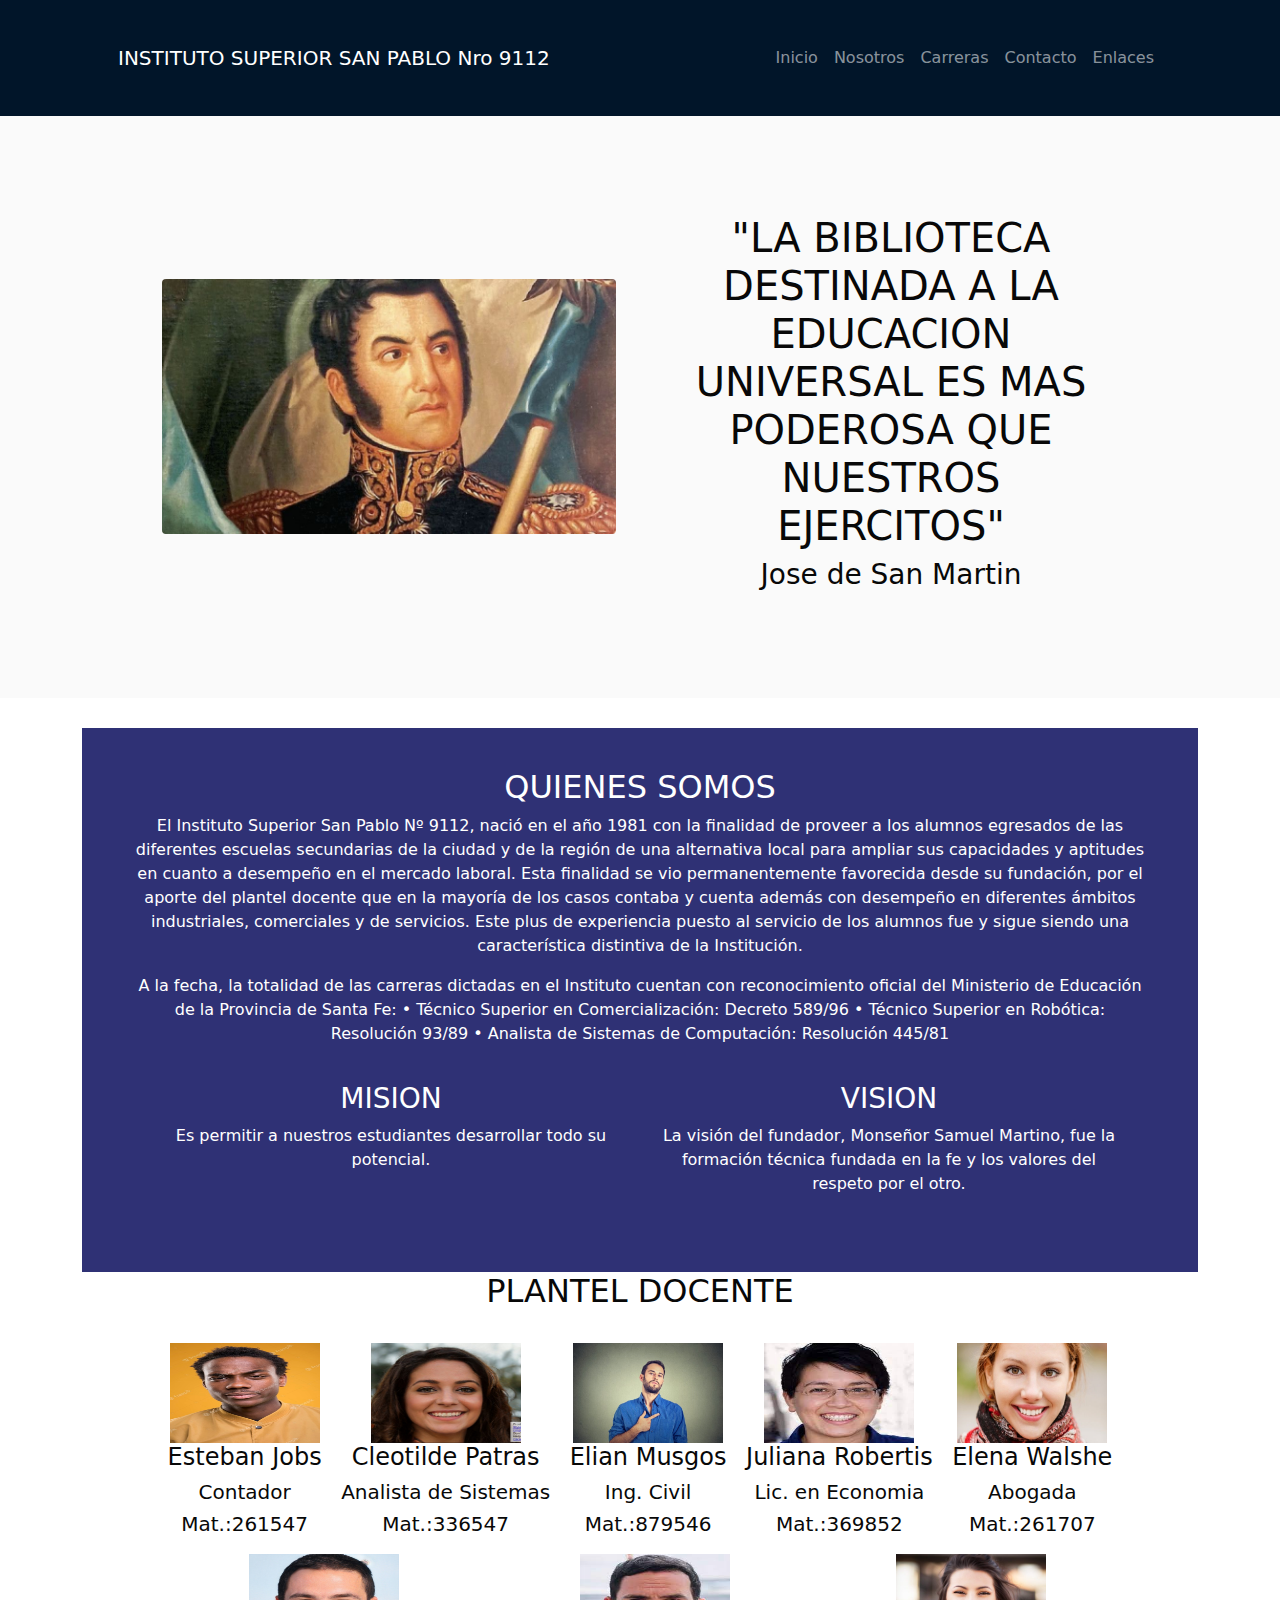
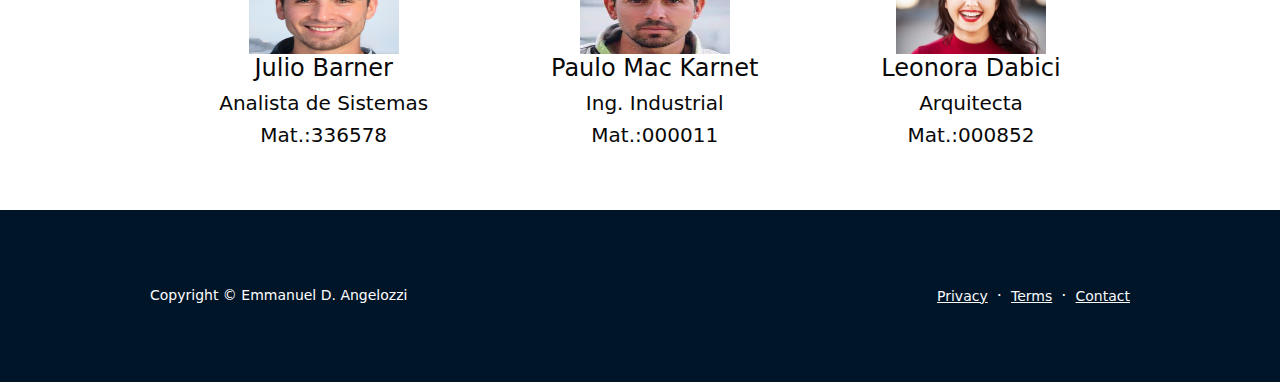
<file: tp3 angelozzi/staff.html>
<!DOCTYPE html>
<html lang="en">
    <head>
        <meta charset="utf-8" />
        <meta name="viewport" content="width=device-width, initial-scale=1, shrink-to-fit=no" />
        <meta name="description" content />
        <meta name="author" content />
        <title>Instituto Superior San Pablo</title>
        <!-- Favicon-->
        <link rel="icon" type="image/x-icon" href="assets/favicon.ico" />
        <!-- Bootstrap icons-->
        <link href="https://cdn.jsdelivr.net/npm/bootstrap-icons@1.5.0/font/bootstrap-icons.css" rel="stylesheet" />
        <!-- Core theme CSS (includes Bootstrap)-->
        <link href="css/styles.css" rel="stylesheet" />
    </head>
    <body class="d-flex flex-column">
        <main class="flex-shrink-0">
            <!-- Navigation-->
            <nav class="navbar navbar-expand-lg navbar-dark bg-dark">
                <div class="container px-5">
                    <a class="navbar-brand" href="index.html">INSTITUTO SUPERIOR SAN PABLO Nro 9112</a>
                    <button class="navbar-toggler" type="button" data-bs-toggle="collapse" data-bs-target="#navbarSupportedContent" aria-controls="navbarSupportedContent" aria-expanded="false" aria-label="Toggle navigation"><span class="navbar-toggler-icon"></span></button>
                    <div class="collapse navbar-collapse" id="navbarSupportedContent">
                        <ul class="navbar-nav ms-auto mb-2 mb-lg-0">
                            <li class="nav-item"><a class="nav-link" href="index.html">Inicio</a></li>
                            <li class="nav-item"><a class="nav-link" href="staff.html">Nosotros</a></li>
                            <li class="nav-item"><a class="nav-link" href="carreras.html">Carreras</a></li>
                            <li class="nav-item"><a class="nav-link" href="contacto.html">Contacto</a></li>
                            <li class="nav-item"><a class="nav-link" href="faq.html">Enlaces</a></li>
                        </ul>
                    </div>
                </div>
            </nav>
            <!-- header-->
            <header class="py-5">
                <div class="container px-5">
                    <div class="row gx-5 align-items-center">
                        <div class="col-lg-6"><img class="img-fluid rounded mb-5 mb-lg-0" src="galeria/sanmartin.jpg" alt="..." /></div>
                        <div class="col-lg-6">
                            <h1>"LA BIBLIOTECA DESTINADA A LA EDUCACION UNIVERSAL ES MAS PODEROSA QUE NUESTROS EJERCITOS"</h1>
                            <h3>Jose de San Martin</h3>
                        </div>
                    </div>
                </div>
            </header>
            <!--Staff-->
            <section>
                <div class="container">
                    <div class="sobrenosotros">
                    <div class="row">
                        <div class="col-12">
                            <h2>QUIENES SOMOS</h2>
                            <p>El Instituto Superior San Pablo Nº 9112, nació en el año 1981 con la finalidad de proveer a los alumnos egresados de las diferentes escuelas secundarias de la ciudad y de la región de una alternativa local para ampliar sus capacidades y aptitudes en cuanto a desempeño en el mercado laboral.
                                Esta finalidad se vio permanentemente favorecida desde su fundación, por el aporte del plantel docente que en la mayoría de los casos contaba y cuenta además con desempeño en diferentes ámbitos industriales, comerciales y de servicios. Este plus de experiencia puesto al servicio de los alumnos fue y sigue siendo una característica distintiva de la Institución.
                            </p>
                            <p>A la fecha, la totalidad de las carreras dictadas en el Instituto cuentan con reconocimiento oficial del Ministerio de Educación de la Provincia de Santa Fe:

                                • Técnico Superior en Comercialización: Decreto 589/96
                                
                                • Técnico Superior en Robótica: Resolución 93/89
                                
                                • Analista de Sistemas de Computación: Resolución 445/81</p>
                        </div>
                        <div class="row">
                            <div class="col-6">
                            <h3>MISION</h3>
                            <p>Es permitir a nuestros estudiantes desarrollar todo su potencial.</p>
                        </div>
                            <div class="col-6">
                            <h3>VISION</h3>
                            <p>La visión del fundador, Monseñor Samuel Martino, fue la formación técnica fundada en la fe y los valores del respeto por el otro.</p>
                            </div>
                        </div>
                    </div>
                </div>
                    <div class="docentes">
                        <h2>PLANTEL DOCENTE</h2>
                    <ul class="galeria">
                        <li><a href=""><img src="galeria/profe8.jpg"></a>
                            <h4>Esteban Jobs</h4>
                            <h5>Contador</h5>
                            <h5>Mat.:261547</h5>
                        </li>
                        <li><a href=""><img src="galeria/profe1.jpg"></a>
                            <h4>Cleotilde Patras</h4>
                            <h5>Analista de Sistemas</h5>
                            <h5>Mat.:336547</h5>
                        </li>
                        <li><a href=""><img src="galeria/profe2.jpg"></a>
                            <h4>Elian Musgos</h4>
                            <h5>Ing. Civil</h5>
                            <h5>Mat.:879546</h5>
                        </li>
                        <li><a href=""><img src="galeria/profe3.jpg"></a>
                            <h4>Juliana Robertis</h4>
                            <h5>Lic. en Economia</h5>
                            <h5>Mat.:369852</h5>
                        </li>
                        <li><a href=""><img src="galeria/profe7.jpg"></a>
                            <h4>Elena Walshe</h4>
                            <h5>Abogada</h5>
                            <h5>Mat.:261707</h5>
                        </li>
                        <li><a href=""><img src="galeria/profe4.jpg"></a>
                            <h4>Julio Barner</h4>
                            <h5>Analista de Sistemas</h5>
                            <h5>Mat.:336578</h5>
                        </li>
                        <li><a href=""><img src="galeria/profe5.jpg"></a>
                            <h4>Paulo Mac Karnet</h4>
                            <h5>Ing. Industrial</h5>
                            <h5>Mat.:000011</h5>
                        </li>
                        <li><a href=""><img src="galeria/profe6.jpg"></a>
                            <h4>Leonora Dabici</h4>
                            <h5>Arquitecta</h5>
                            <h5>Mat.:000852</h5>
                        </li>
                    </ul>
                </div>
                </div>
            </section>
        <!-- Footer-->
        <footer class="bg-dark py-4 mt-auto">
            <div class="container px-5">
                <div class="row align-items-center justify-content-between flex-column flex-sm-row">
                    <div class="col-auto"><div class="small m-0 text-white">Copyright &copy; Emmanuel D. Angelozzi</div></div>
                    <div class="col-auto">
                        <a class="link-light small" href="#!">Privacy</a>
                        <span class="text-white mx-1">&middot;</span>
                        <a class="link-light small" href="#!">Terms</a>
                        <span class="text-white mx-1">&middot;</span>
                        <a class="link-light small" href="#!">Contact</a>
                    </div>
                </div>
            </div>
        </footer>
        <!-- Bootstrap core JS-->
        <script src="https://cdn.jsdelivr.net/npm/bootstrap@5.0.2/dist/js/bootstrap.bundle.min.js"></script>
        <!-- Core theme JS-->
        <script src="js/scripts.js"></script>
    </body>
</html>
</file>
